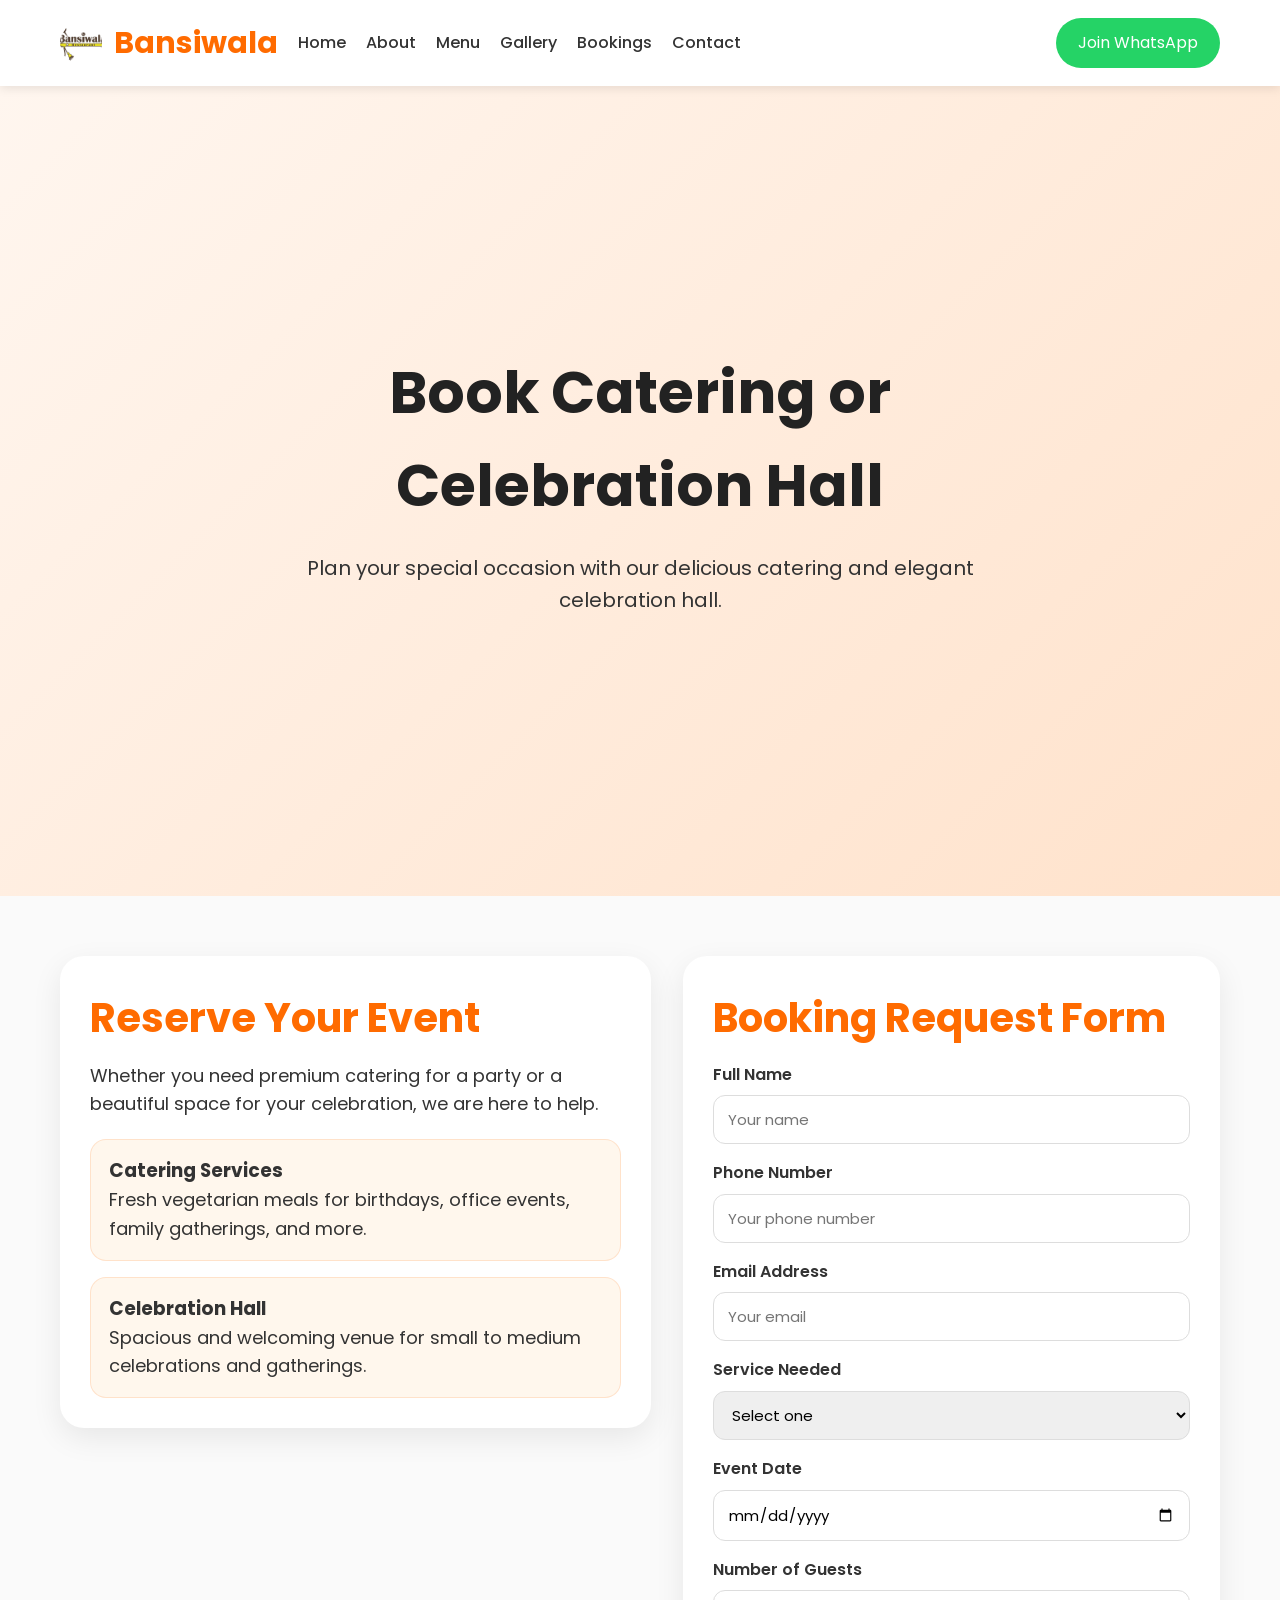
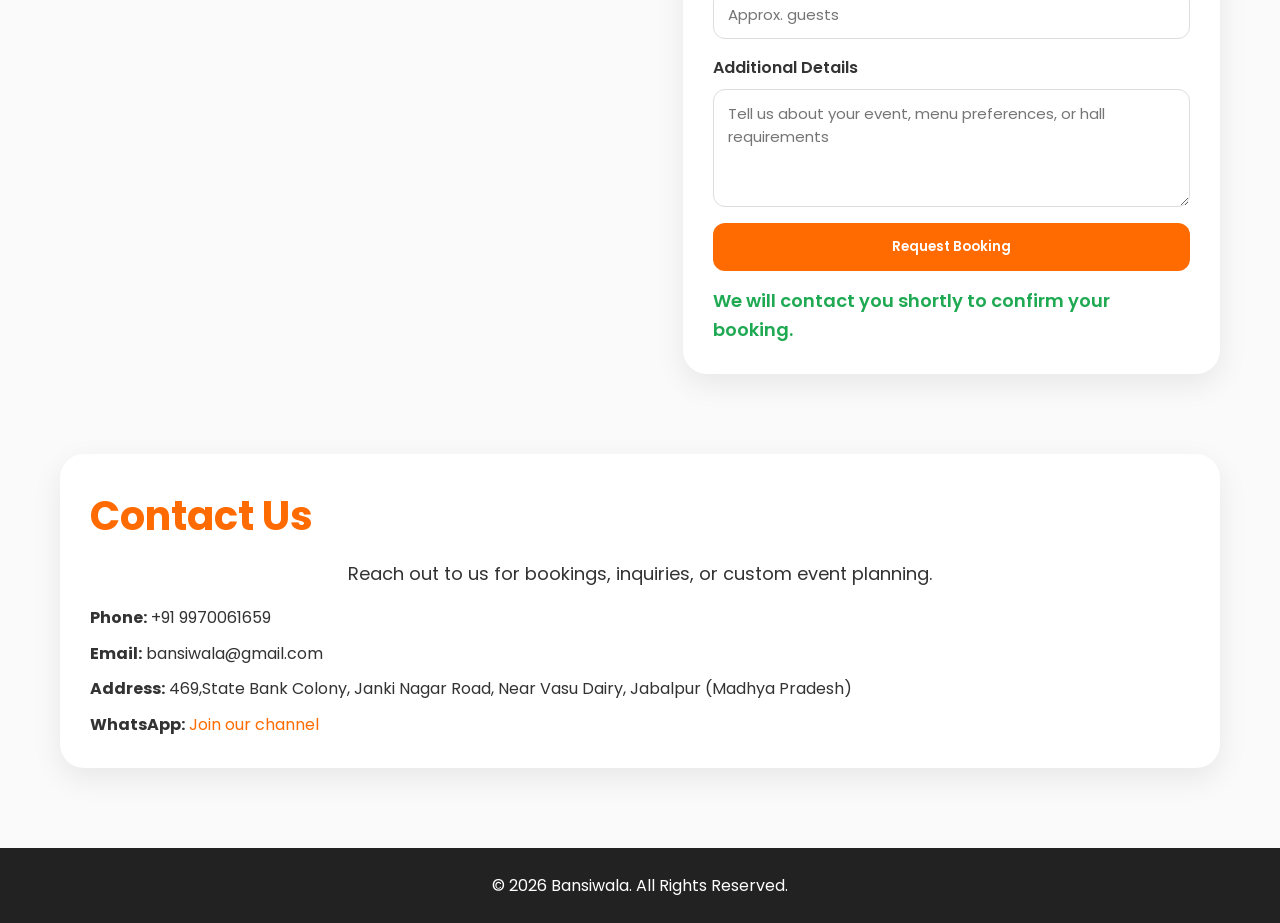
<file: bookings.html>
<!DOCTYPE html>
<html lang="en">
<head>
    <meta charset="UTF-8">
    <meta name="viewport" content="width=device-width, initial-scale=1.0">
    <title>Bookings | Bansiwala</title>
    <meta name="description" content="Book catering services or reserve the celebration hall at Bansiwala.">

    <link rel="stylesheet" href="css/style.css">
</head>
<body>

<header>
    <nav class="navbar">
        <div class="logo">
            <img src="images/logo.png" alt="Bansiwala Logo" class="logo-img">
            <h2>Bansiwala</h2>
        </div>

        <ul class="nav-links">
            <li><a href="index.html">Home</a></li>
            <li><a href="about.html">About</a></li>
            <li><a href="menu.html">Menu</a></li>
            <li><a href="gallery.html">Gallery</a></li>
            <li><a href="bookings.html" class="active">Bookings</a></li>
            <li><a href="contact.html">Contact</a></li>
        </ul>

        <a href="https://whatsapp.com/channel/0029VbCbAxzKAwEdVRpKkp0O"
           target="_blank"
           class="join-btn">
            Join WhatsApp
        </a>
    </nav>
</header>

<section class="hero">
    <div class="hero-text">
        <h1>Book Catering or Celebration Hall</h1>
        <p>Plan your special occasion with our delicious catering and elegant celebration hall.</p>
    </div>
</section>

<section class="booking-section">
    <div class="booking-info">
        <h2>Reserve Your Event</h2>
        <p>Whether you need premium catering for a party or a beautiful space for your celebration, we are here to help.</p>

        <div class="service-cards">
            <div class="service-card">
                <h3>Catering Services</h3>
                <p>Fresh vegetarian meals for birthdays, office events, family gatherings, and more.</p>
            </div>
            <div class="service-card">
                <h3>Celebration Hall</h3>
                <p>Spacious and welcoming venue for small to medium celebrations and gatherings.</p>
            </div>
        </div>
    </div>

    <div class="booking-form-card">
        <h2>Booking Request Form</h2>
        <form id="bookingForm">
            <label>
                Full Name
                <input type="text" name="name" placeholder="Your name" required>
            </label>

            <label>
                Phone Number
                <input type="tel" name="phone" placeholder="Your phone number" required>
            </label>

            <label>
                Email Address
                <input type="email" name="email" placeholder="Your email" required>
            </label>

            <label>
                Service Needed
                <select name="service" required>
                    <option value="">Select one</option>
                    <option value="Catering Services">Catering Services</option>
                    <option value="Celebration Hall">Celebration Hall</option>
                    <option value="Both">Both</option>
                </select>
            </label>

            <label>
                Event Date
                <input type="date" name="date" required>
            </label>

            <label>
                Number of Guests
                <input type="number" name="guests" min="10" placeholder="Approx. guests" required>
            </label>

            <label>
                Additional Details
                <textarea name="details" rows="4" placeholder="Tell us about your event, menu preferences, or hall requirements"></textarea>
            </label>

            <button type="submit" class="submit-btn">Request Booking</button>
            <p id="formMessage" class="form-message">We will contact you shortly to confirm your booking.</p>
        </form>
    </div>
</section>

<section class="contact-info-section">
    <div class="contact-info-card">
        <h2>Contact Us</h2>
        <p>Reach out to us for bookings, inquiries, or custom event planning.</p>
        <ul>
            <li><strong>Phone:</strong> +91 9970061659</li>
            <li><strong>Email:</strong> bansiwala@gmail.com</li>
            <li><strong>Address:</strong> 469,State Bank Colony, Janki Nagar Road, Near Vasu Dairy, Jabalpur (Madhya Pradesh)</li>
            <li><strong>WhatsApp:</strong> <a href="https://whatsapp.com/channel/0029VbCbAxzKAwEdVRpKkp0O" target="_blank">Join our channel</a></li>
        </ul>
    </div>
</section>

<footer>
    <p>© 2026 Bansiwala. All Rights Reserved.</p>
</footer>

<script>
    const bookingForm = document.getElementById('bookingForm');
    const formMessage = document.getElementById('formMessage');

    if (bookingForm && formMessage) {
        bookingForm.addEventListener('submit', function (event) {
            event.preventDefault();

            const formData = new FormData(bookingForm);
            const bookingDetails = [
                'New Booking Request',
                `Name: ${formData.get('name') || 'N/A'}`,
                `Phone: ${formData.get('phone') || 'N/A'}`,
                `Email: ${formData.get('email') || 'N/A'}`,
                `Service: ${formData.get('service') || 'N/A'}`,
                `Event Date: ${formData.get('date') || 'N/A'}`,
                `Number of Guests: ${formData.get('guests') || 'N/A'}`,
                `Additional Details: ${formData.get('details') || 'N/A'}`
            ].join('\n');

            const whatsappUrl = `https://wa.me/?text=${encodeURIComponent(bookingDetails)}`;
            window.open(whatsappUrl, '_blank', 'noopener,noreferrer');

            formMessage.textContent = 'Thank you! Your booking request has been opened in WhatsApp with the details filled in.';
            bookingForm.reset();
        });
    }
</script>

</body>
</html>
</file>
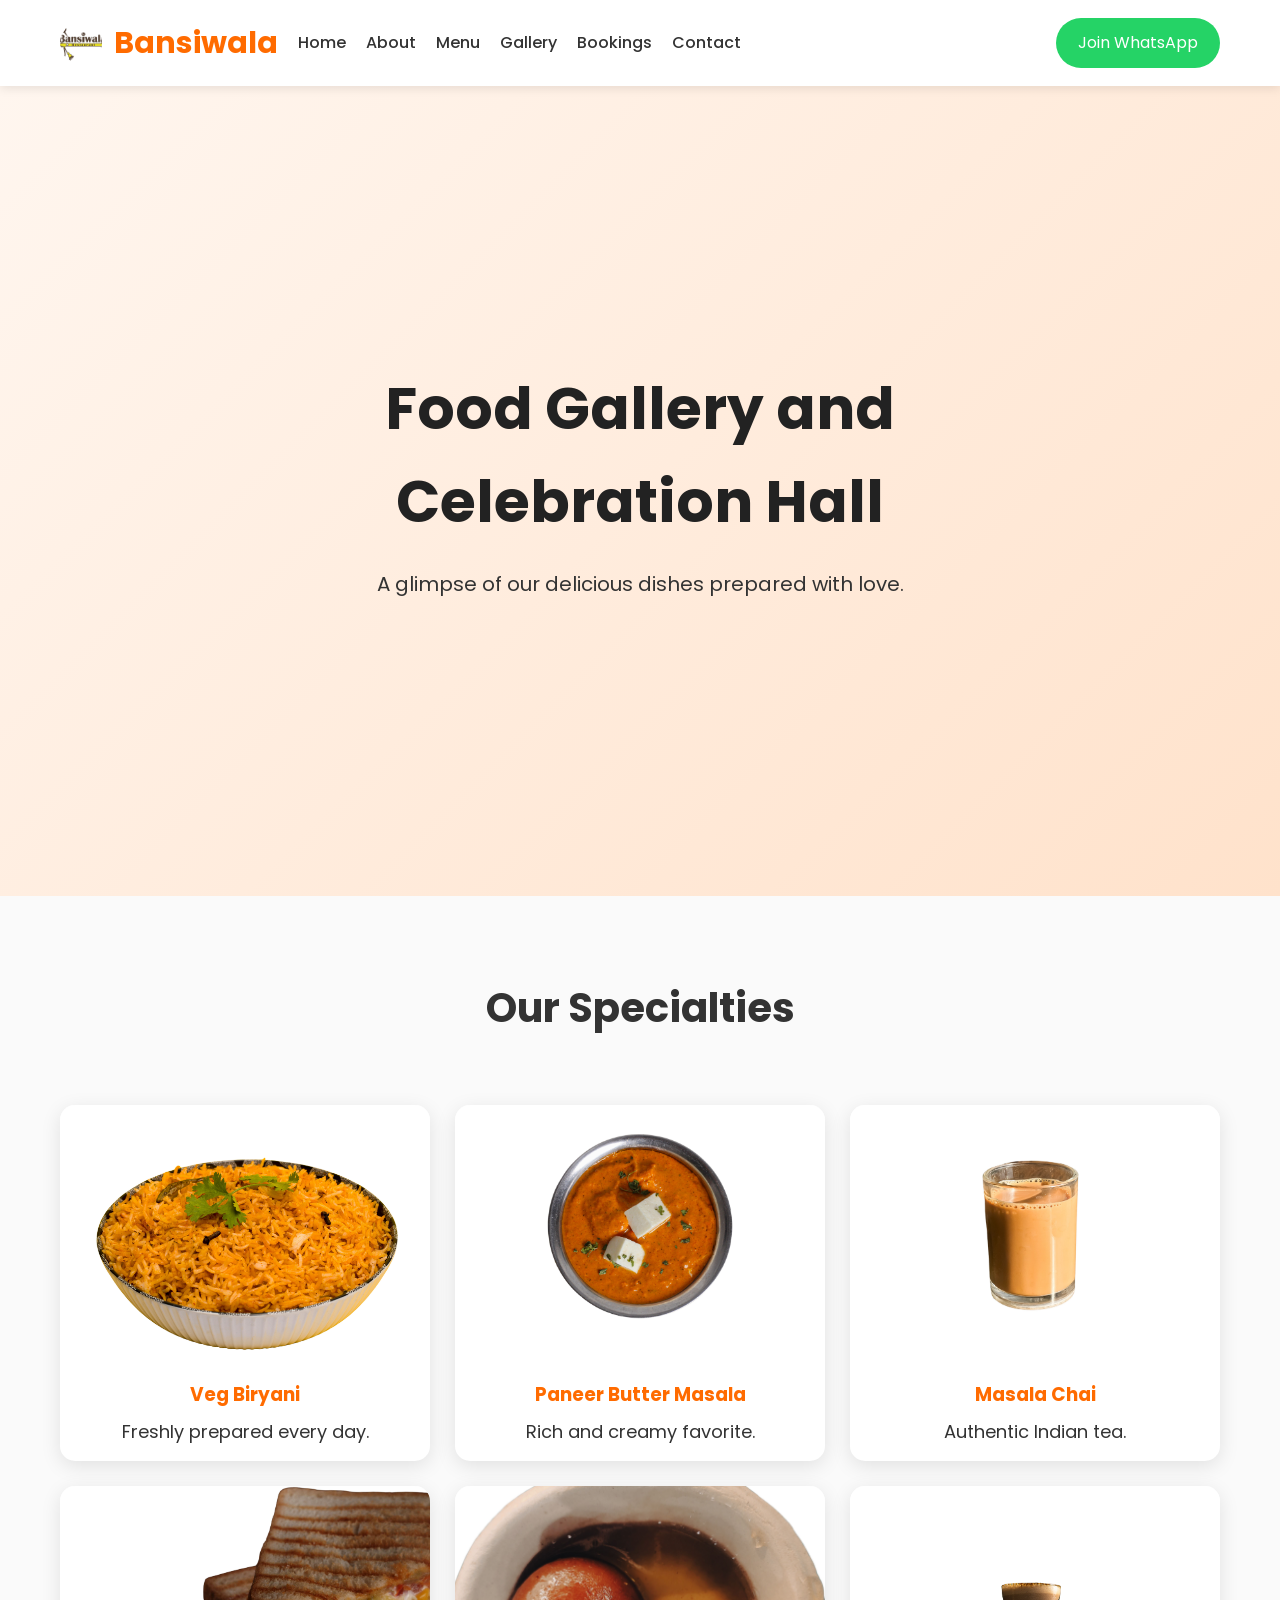
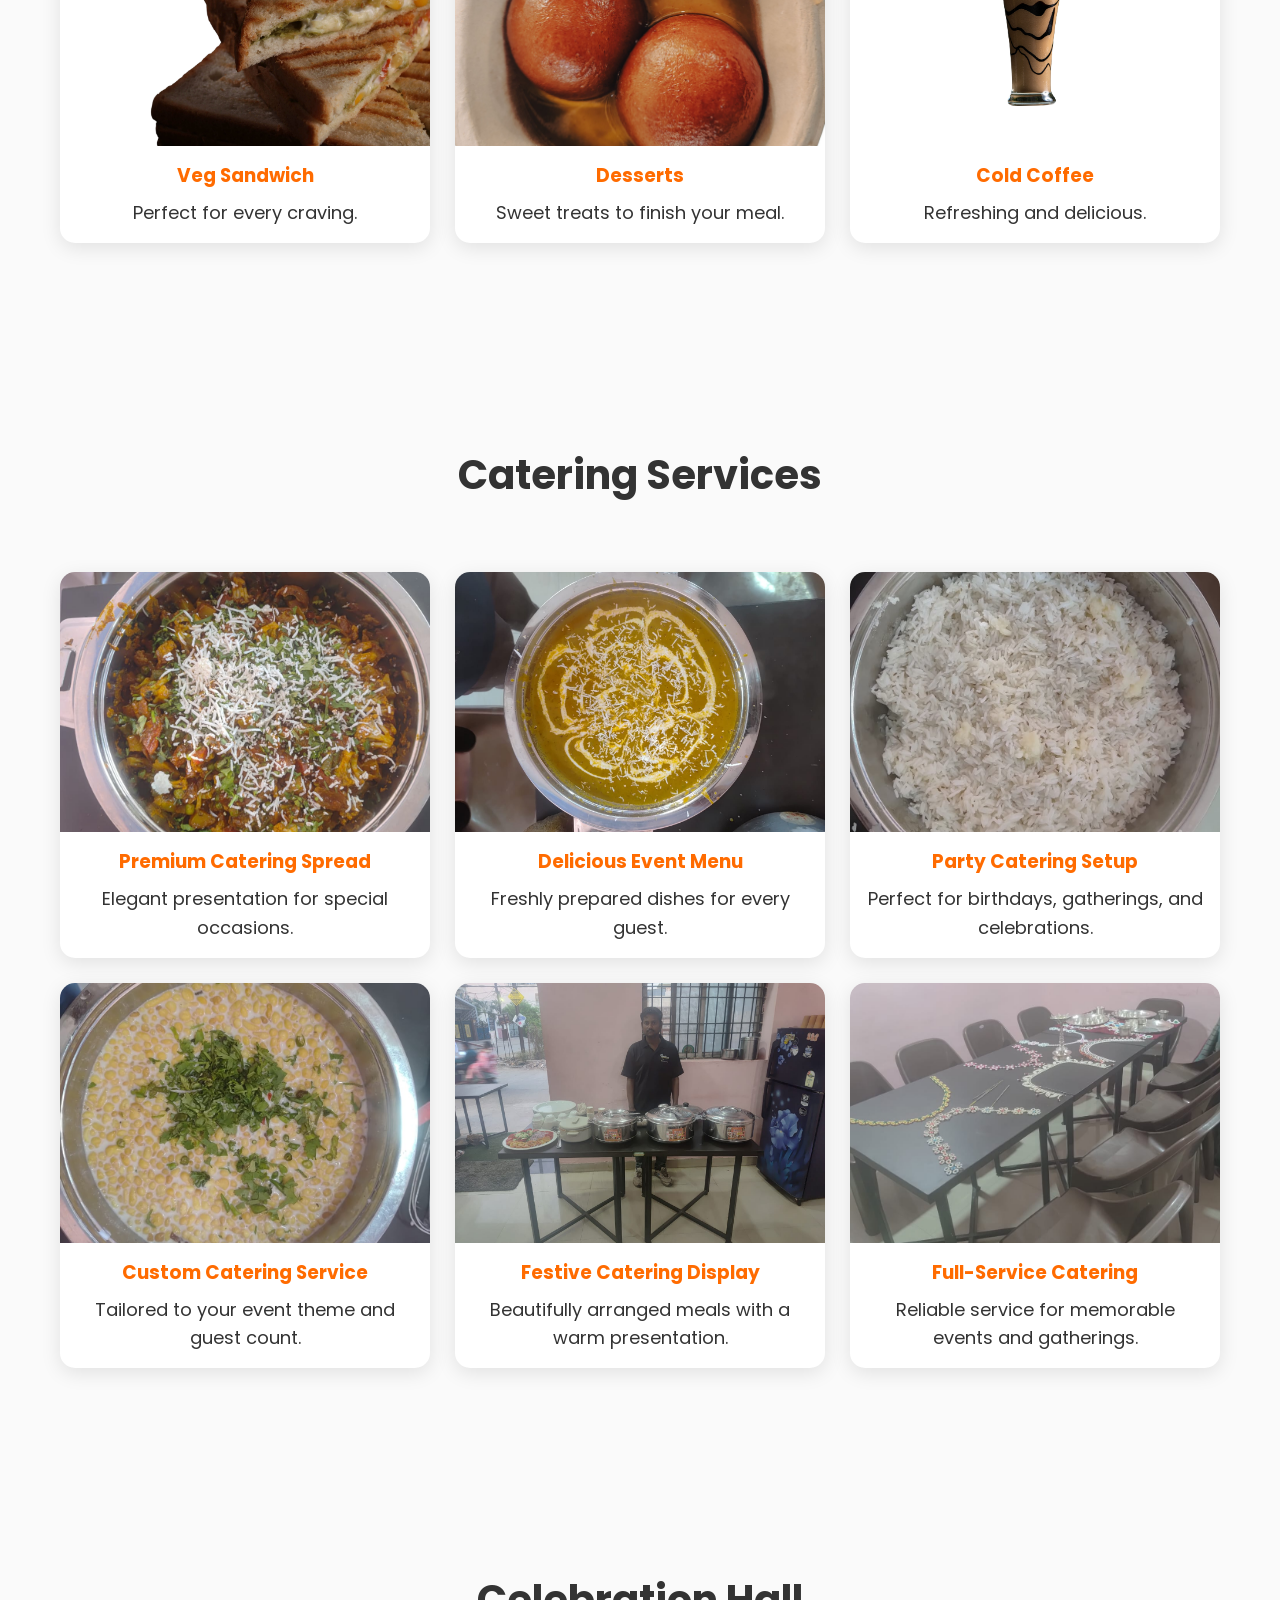
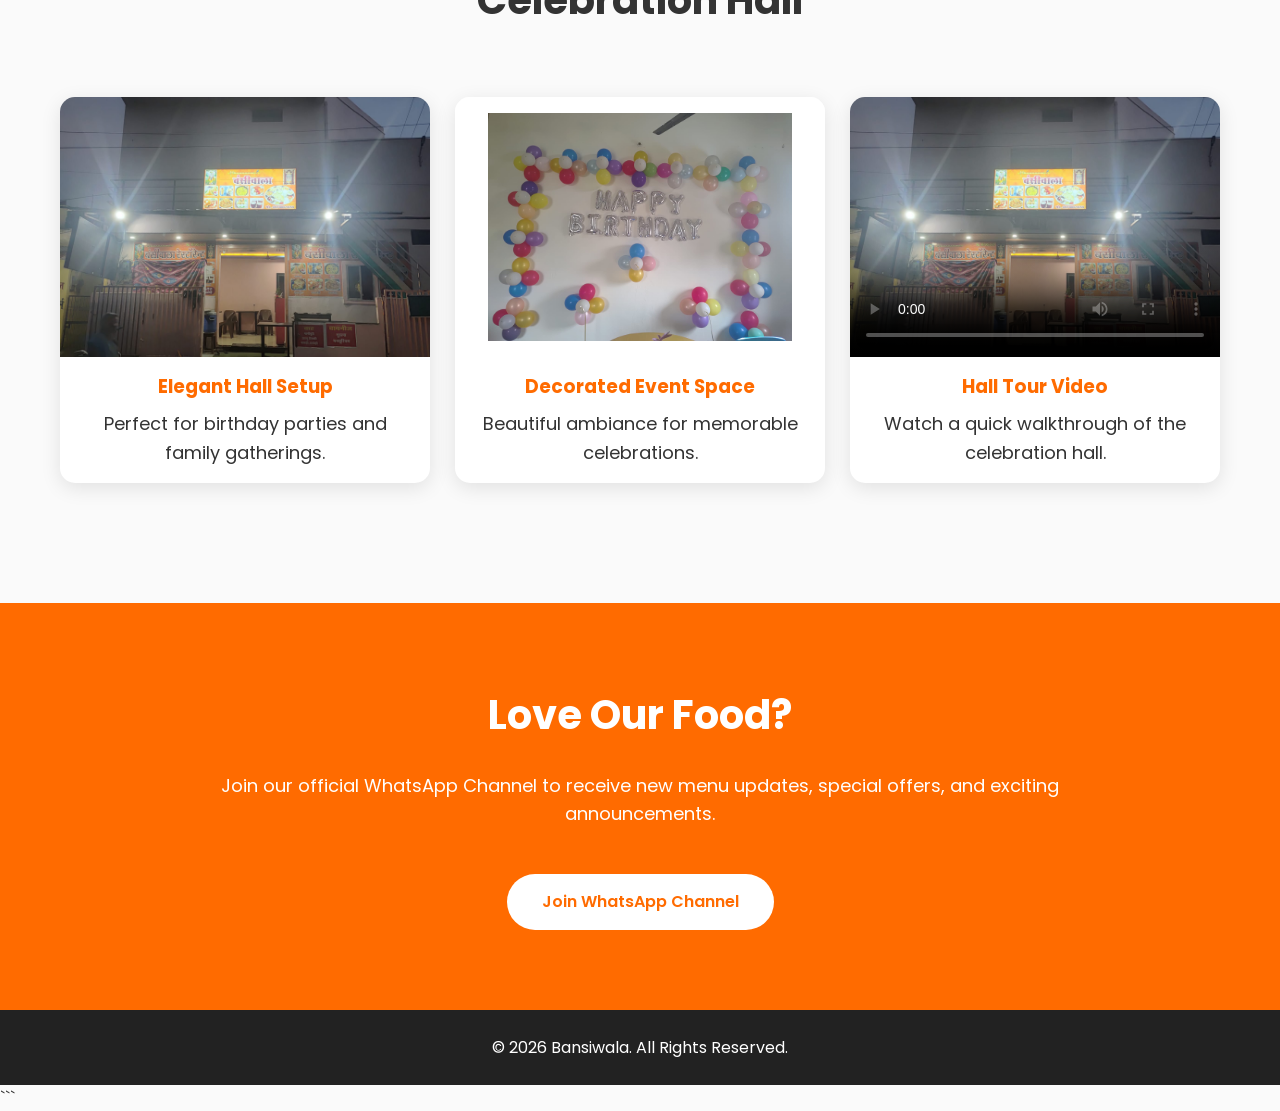
<file: gallery.html>
<!DOCTYPE html>
<html lang="en">
<head>
    <meta charset="UTF-8">
    <meta name="viewport" content="width=device-width, initial-scale=1.0">
    <title>Gallery | Bansiwala</title>

    <link rel="stylesheet" href="css/style.css">

    <style>
        .gallery-container{
            max-width:1200px;
            margin:auto;
            padding:40px 20px;
            display:grid;
            grid-template-columns:repeat(auto-fit,minmax(280px,1fr));
            gap:25px;
        }

        .gallery-item{
            overflow:hidden;
            border-radius:15px;
            background:#fff;
            box-shadow:0 5px 20px rgba(0,0,0,.1);
            transition:.3s;
        }

        .gallery-item:hover{
            transform:translateY(-8px);
        }

        .gallery-item img,
        .gallery-item video{
            width:100%;
            height:260px;
            object-fit:cover;
            display:block;
            transition:.4s;
            background:#f5f5f5;
            cursor:pointer;
        }

        .gallery-item img.fit-contain {
            object-fit:contain;
            padding:16px;
            background:#fff;
        }

        .gallery-item video{
            object-fit:cover;
            border:0;
        }

        .gallery-item:hover img,
        .gallery-item:hover video{
            transform:scale(1.03);
        }

        .gallery-item .gallery-caption{
            min-height:96px;
        }

        .gallery-caption{
            padding:15px;
            text-align:center;
        }

        .gallery-caption h3{
            color:#ff6b00;
            margin-bottom:8px;
        }
    </style>
</head>

<body>

<header>

    <nav class="navbar">

        <div class="logo">
            <img src="images/logo.png" alt="Bansiwala Logo" class="logo-img">
            <h2>Bansiwala</h2>
        </div>

        <ul class="nav-links">
            <li><a href="index.html">Home</a></li>
            <li><a href="about.html">About</a></li>
            <li><a href="menu.html">Menu</a></li>
            <li><a href="gallery.html" class="active">Gallery</a></li>
            <li><a href="bookings.html">Bookings</a></li>
            <li><a href="contact.html">Contact</a></li>
        </ul>

        <a href="https://whatsapp.com/channel/0029VbCbAxzKAwEdVRpKkp0O"
           class="join-btn"
           target="_blank">
            Join WhatsApp
        </a>

    </nav>

</header>

<section class="hero">

    <div class="hero-text">

        <h1>Food Gallery and Celebration Hall</h1>

        <p>
            A glimpse of our delicious dishes prepared with love.
        </p>

    </div>

</section>

<section>

    <h2>Our Specialties</h2>

    <div class="gallery-container">

        <div class="gallery-item">
            <img src="images/Veg Biryani.jpg" alt="Veg Biryani">
            <div class="gallery-caption">
                <h3>Veg Biryani</h3>
                <p>Freshly prepared every day.</p>
            </div>
        </div>

        <div class="gallery-item">
            <img src="images/Paneer Butter Masala.jpg" alt="Paneer Butter Masala">
            <div class="gallery-caption">
                <h3>Paneer Butter Masala</h3>
                <p>Rich and creamy favorite.</p>
            </div>
        </div>

        <div class="gallery-item">
            <img class="fit-contain" src="images/Masala Chai.jpg" alt="Masala Chai">
            <div class="gallery-caption">
                <h3>Masala Chai</h3>
                <p>Authentic Indian tea.</p>
            </div>
        </div>

        <div class="gallery-item">
            <img src="images/Veg Sandwich.jpg" alt="Sandwich">
            <div class="gallery-caption">
                <h3>Veg Sandwich</h3>
                <p>Perfect for every craving.</p>
            </div>
        </div>

        <div class="gallery-item">
            <img src="images/Desserts.jpg" alt="Dessert">
            <div class="gallery-caption">
                <h3>Desserts</h3>
                <p>Sweet treats to finish your meal.</p>
            </div>
        </div>

        <div class="gallery-item">
            <img class="fit-contain" src="images/Cold Coffee.jpg" alt="Cold Coffee">
            <div class="gallery-caption">
                <h3>Cold Coffee</h3>
                <p>Refreshing and delicious.</p>
            </div>
        </div>

    </div>

</section>

<section>
    <h2>Catering Services</h2>

    <div class="gallery-container">

        <div class="gallery-item">
            <img src="images/Catering1.jpeg" alt="Catering Service 1">
            <div class="gallery-caption">
                <h3>Premium Catering Spread</h3>
                <p>Elegant presentation for special occasions.</p>
            </div>
        </div>

        <div class="gallery-item">
            <img src="images/Catering2.jpeg" alt="Catering Service 2">
            <div class="gallery-caption">
                <h3>Delicious Event Menu</h3>
                <p>Freshly prepared dishes for every guest.</p>
            </div>
        </div>

        <div class="gallery-item">
            <img src="images/Catering3.jpeg" alt="Catering Service 3">
            <div class="gallery-caption">
                <h3>Party Catering Setup</h3>
                <p>Perfect for birthdays, gatherings, and celebrations.</p>
            </div>
        </div>

        <div class="gallery-item">
            <img src="images/Catering4.jpeg" alt="Catering Service 4">
            <div class="gallery-caption">
                <h3>Custom Catering Service</h3>
                <p>Tailored to your event theme and guest count.</p>
            </div>
        </div>

        <div class="gallery-item">
            <img src="images/Catering5.jpeg" alt="Catering Service 5">
            <div class="gallery-caption">
                <h3>Festive Catering Display</h3>
                <p>Beautifully arranged meals with a warm presentation.</p>
            </div>
        </div>

        <div class="gallery-item">
            <img src="images/Catering6.jpeg" alt="Catering Service 6">
            <div class="gallery-caption">
                <h3>Full-Service Catering</h3>
                <p>Reliable service for memorable events and gatherings.</p>
            </div>
        </div>

    </div>

</section>

<section>
    <h2>Celebration Hall</h2>

    <div class="gallery-container">

        <div class="gallery-item">
            <img src="images/Hall Tour.jpeg" alt="Celebration Hall Interior">
            <div class="gallery-caption">
                <h3>Elegant Hall Setup</h3>
                <p>Perfect for birthday parties and family gatherings.</p>
            </div>
        </div>

        <div class="gallery-item">
            <img class="fit-contain" src="images/Decorated Celebration hall.jpeg" alt="Decorated Event Space">
            <div class="gallery-caption">
                <h3>Decorated Event Space</h3>
                <p>Beautiful ambiance for memorable celebrations.</p>
            </div>
        </div>

        <div class="gallery-item">
            <video controls playsinline preload="auto" poster="images/Hall Tour.jpeg">
                <source src="videos/Celebration hall.mp4" type="video/mp4">
                Your browser does not support the video tag.
            </video>
            <div class="gallery-caption">
                <h3>Hall Tour Video</h3>
                <p>Watch a quick walkthrough of the celebration hall.</p>
            </div>
        </div>

    </div>

</section>

<section class="cta">

    <h2>Love Our Food?</h2>

    <p>
        Join our official WhatsApp Channel to receive new menu updates,
        special offers, and exciting announcements.
    </p>

    <a href="https://whatsapp.com/channel/0029VbCbAxzKAwEdVRpKkp0O"
       target="_blank"
       class="hero-btn">
        Join WhatsApp Channel
    </a>

</section>

<footer>

    <p>© 2026 Bansiwala. All Rights Reserved.</p>

</footer>

<script src="script/script.js"></script>

</body>
</html>
```
</file>
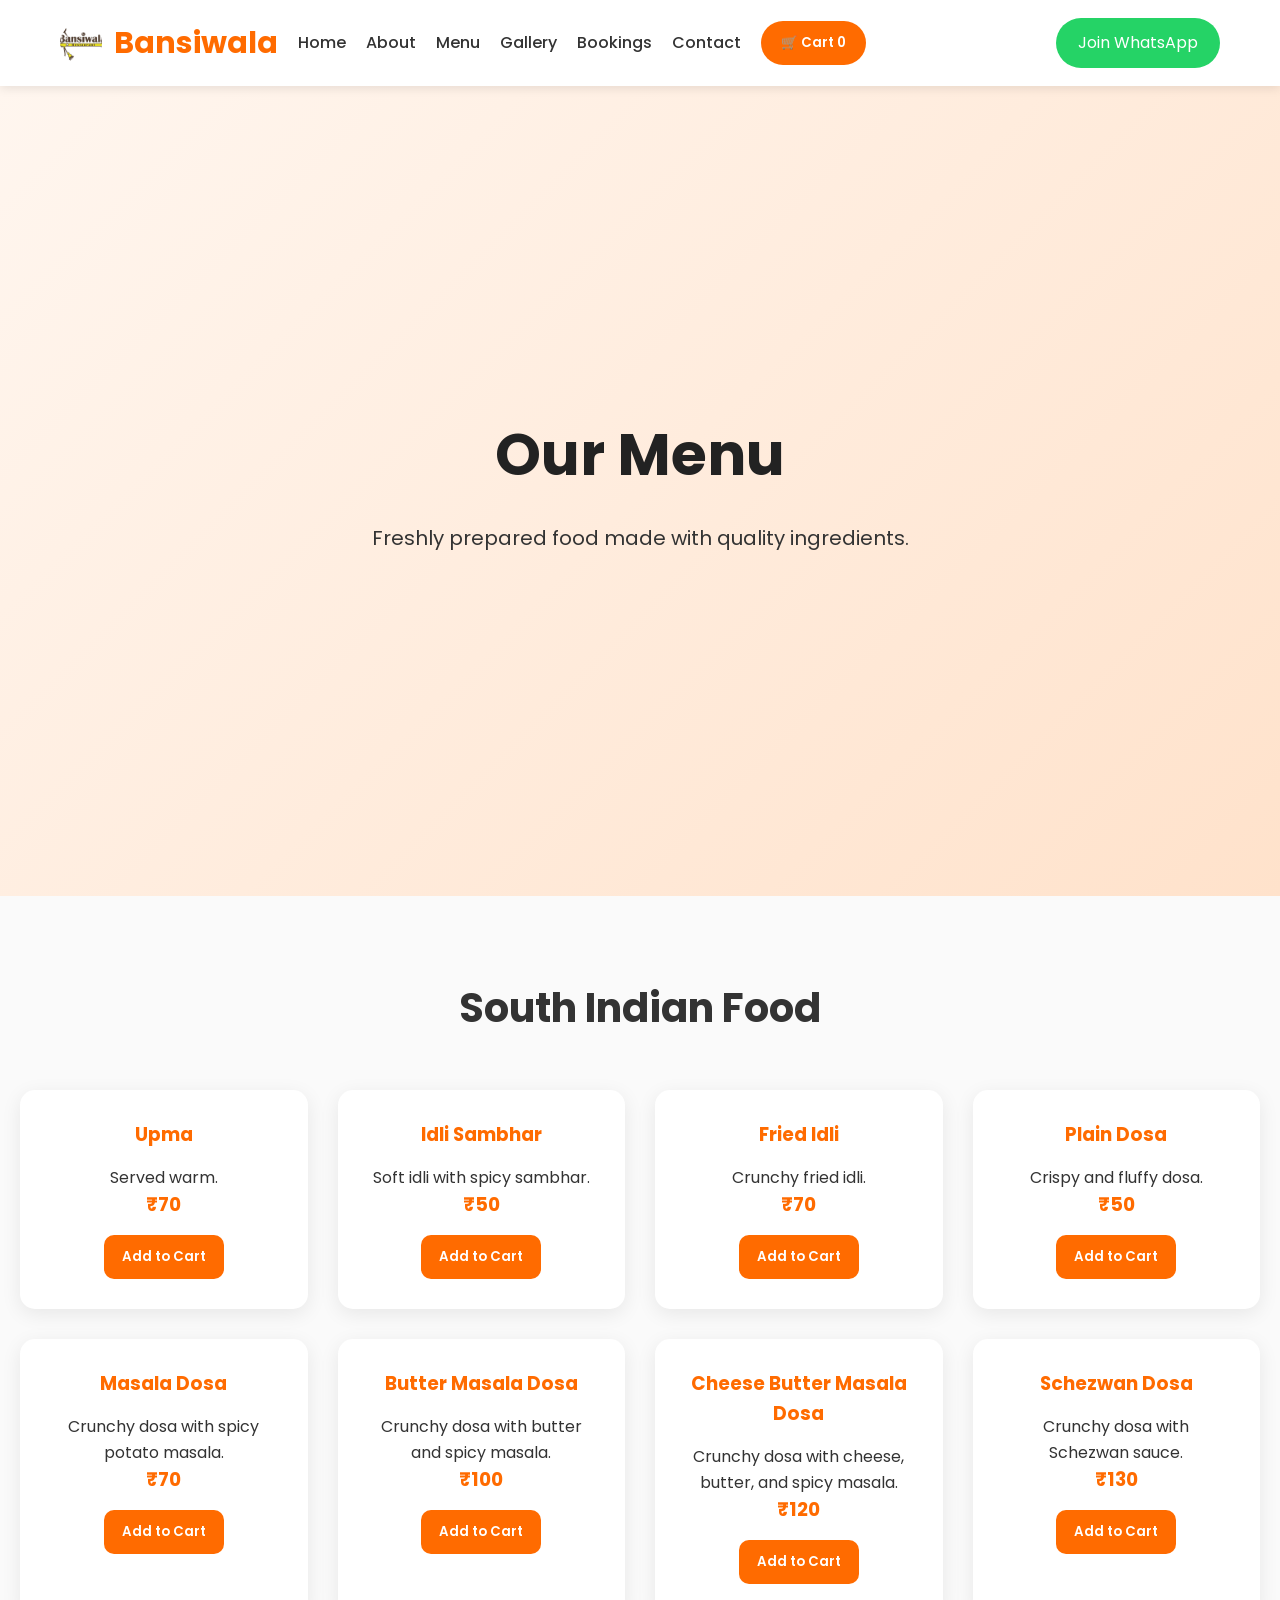
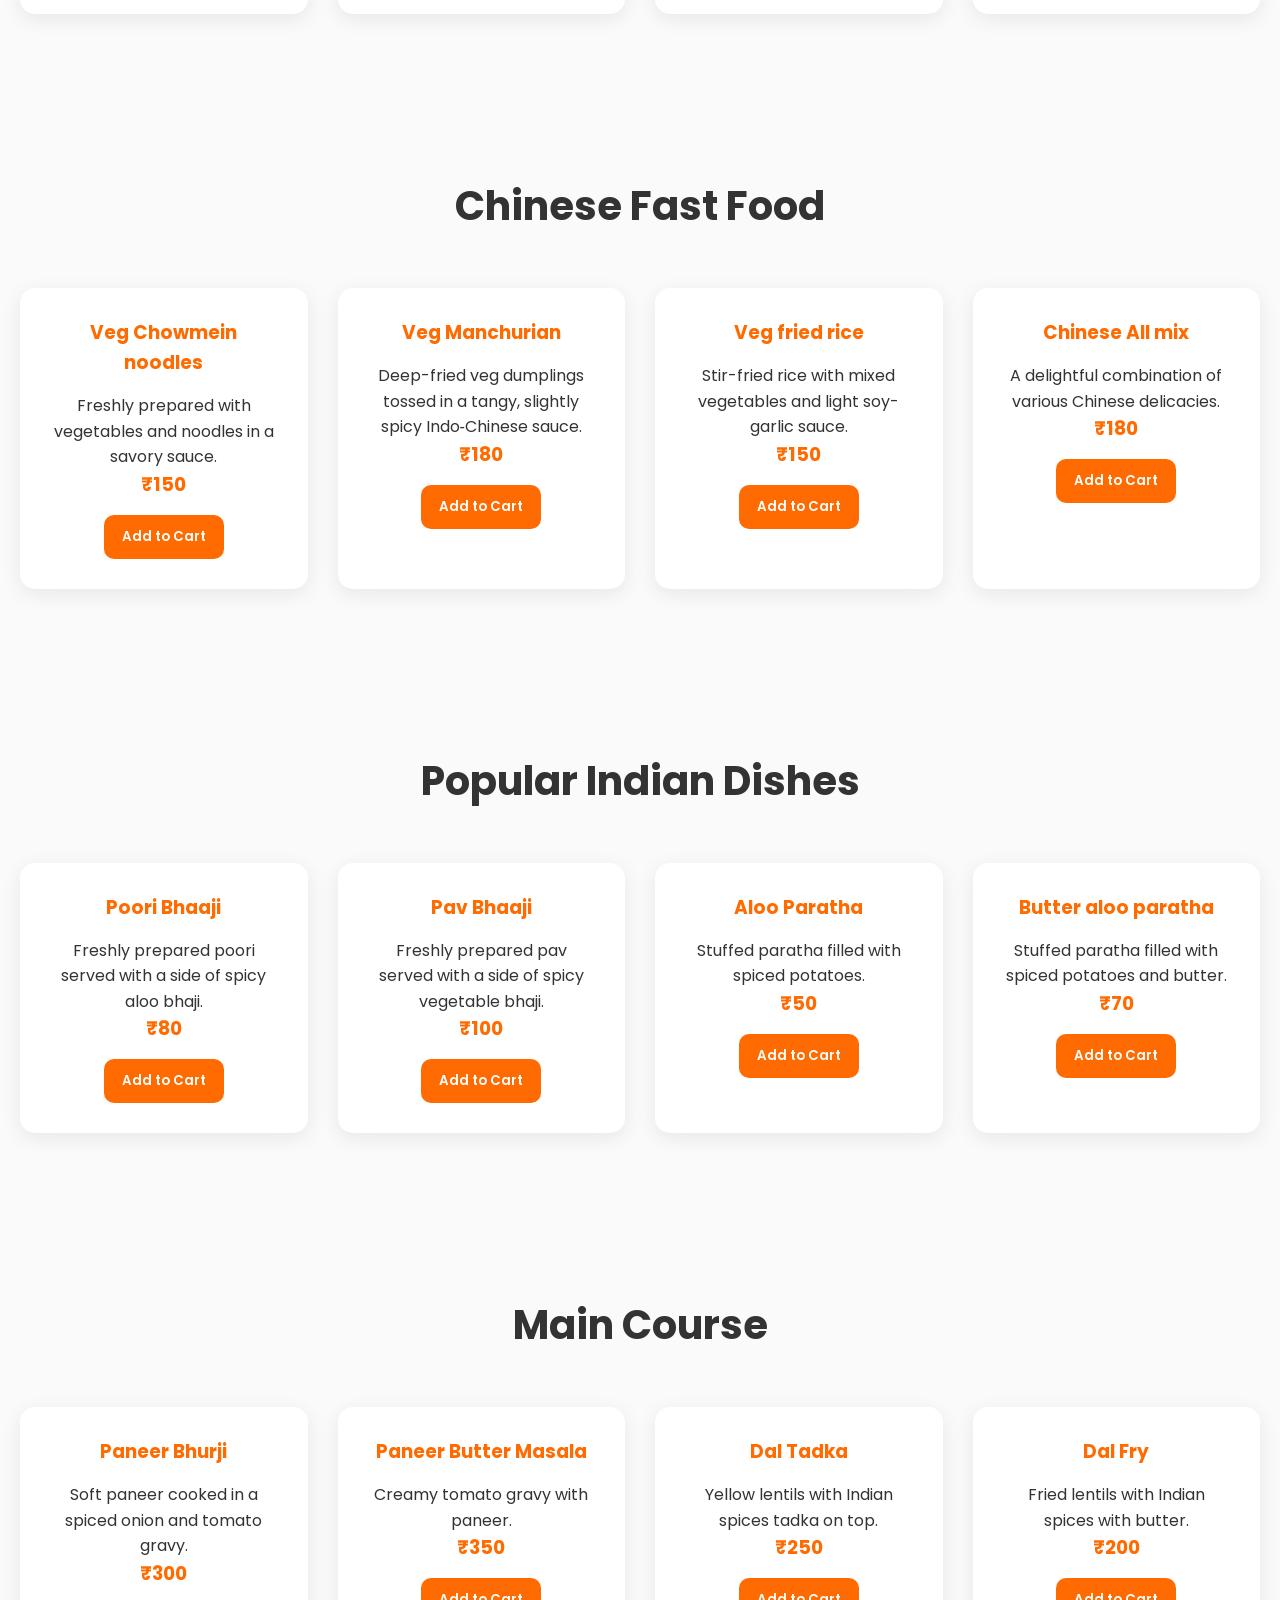
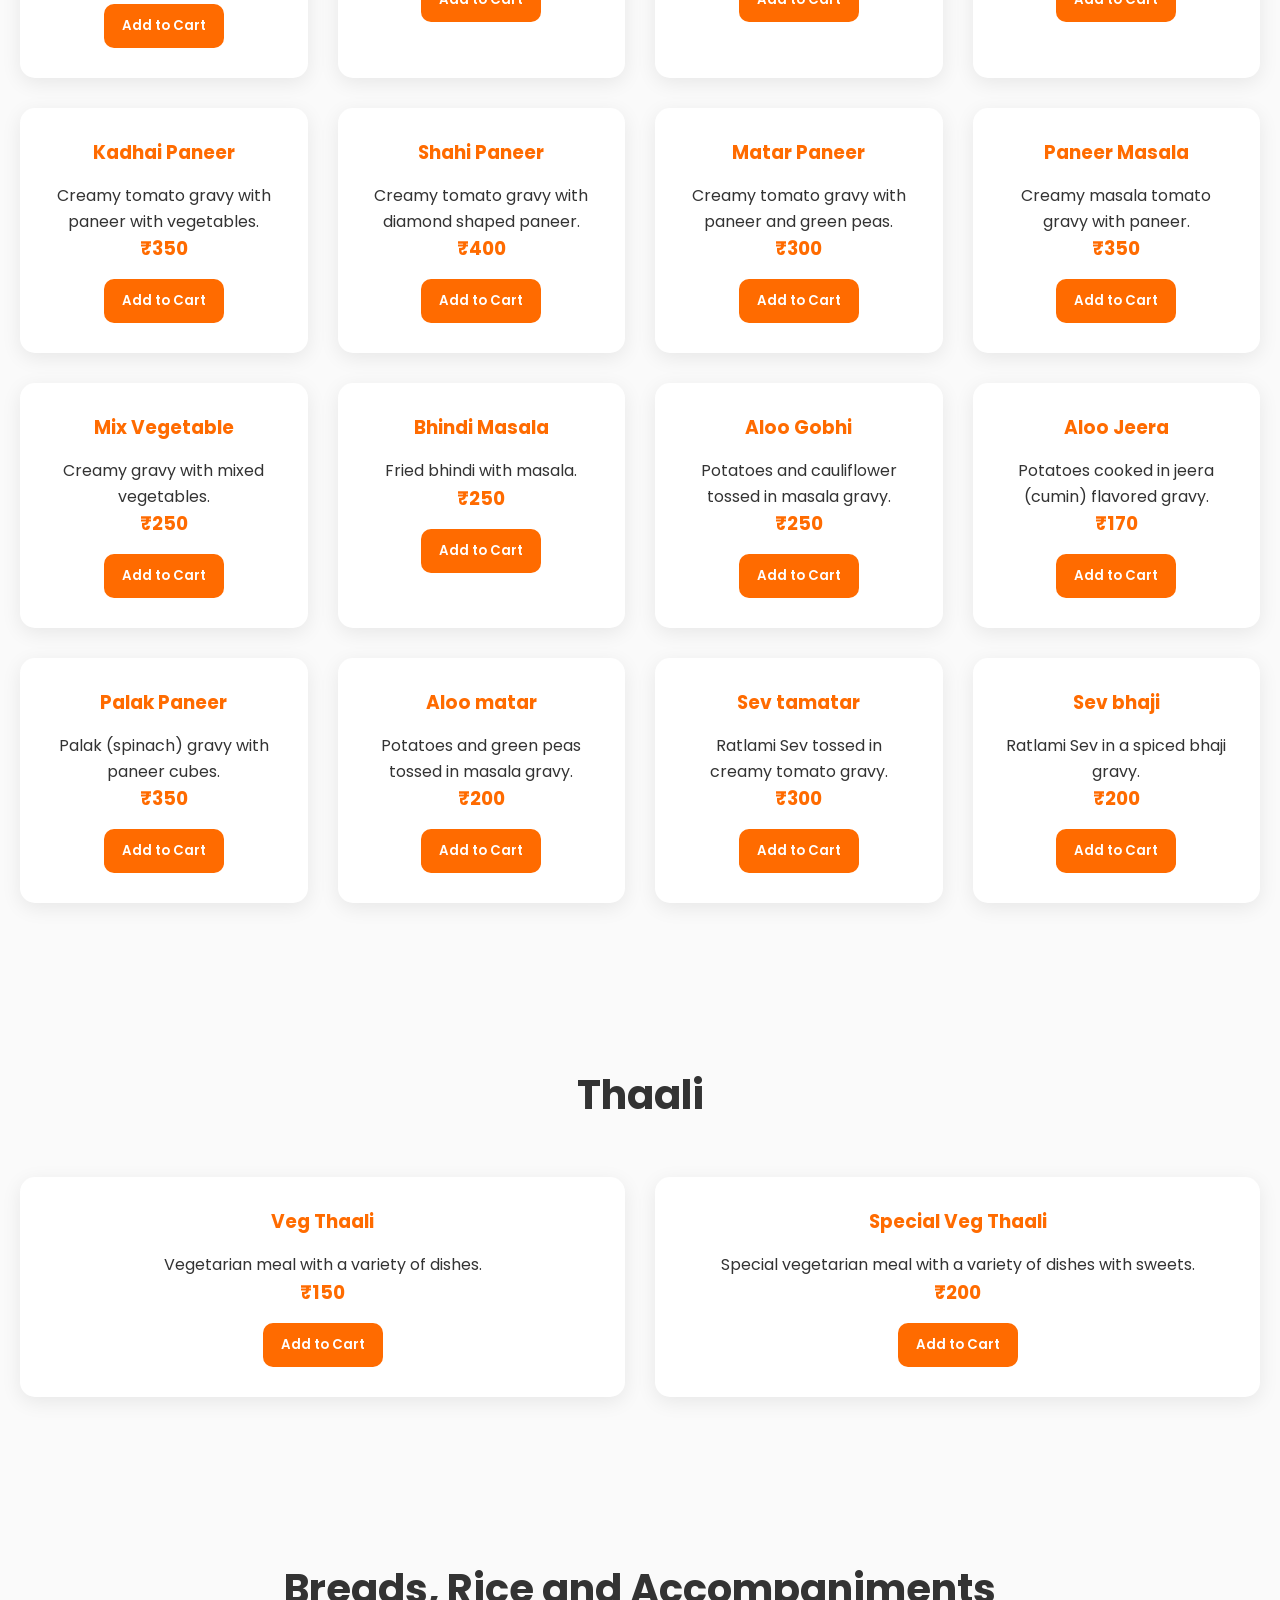
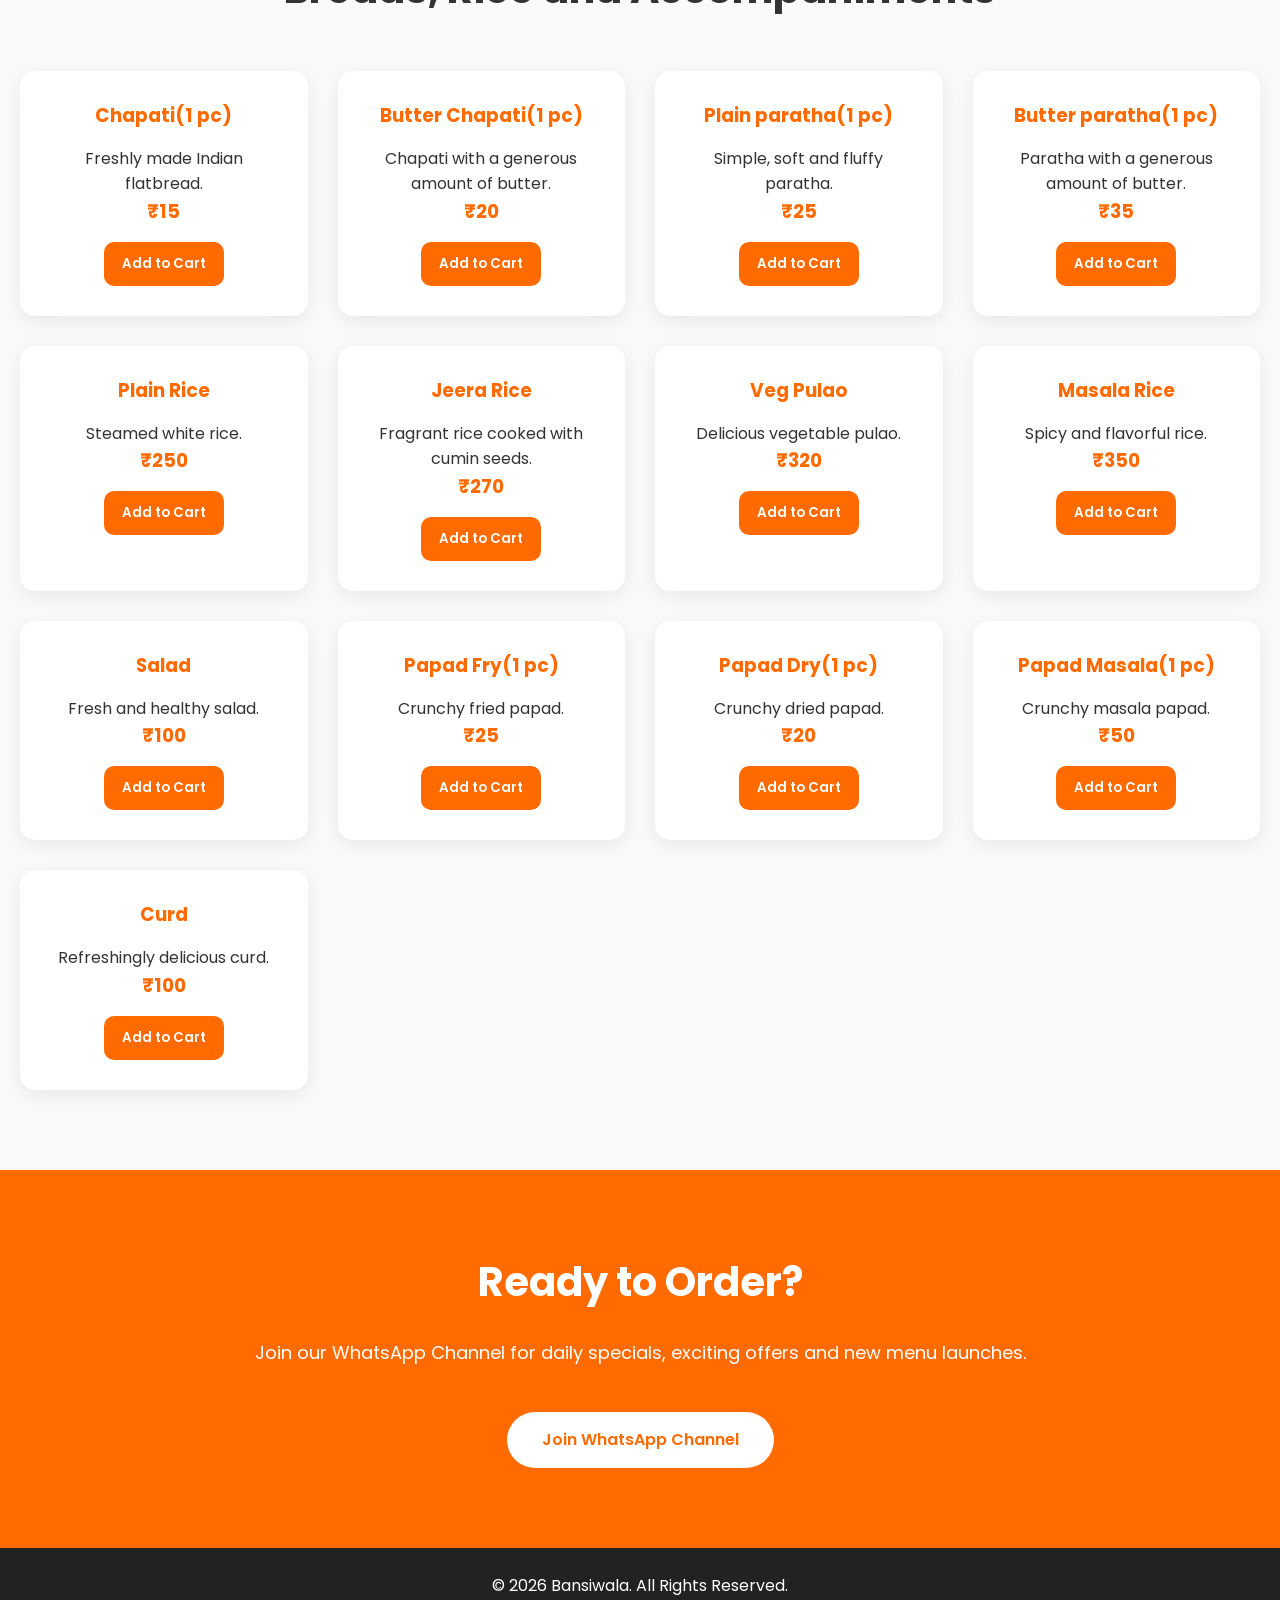
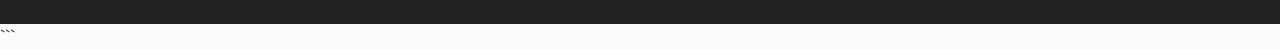
<file: menu.html>
<!DOCTYPE html>
<html lang="en">
<head>
    <meta charset="UTF-8">
    <meta name="viewport" content="width=device-width, initial-scale=1.0">
    <title>Menu | Bansiwala</title>

    <link rel="stylesheet" href="css/style.css">
</head>
<body>

<header>
    <nav class="navbar">

        <div class="logo">
            <img src="images/logo.png" alt="Bansiwala Logo" class="logo-img">
            <h2>Bansiwala</h2>
        </div>

        <ul class="nav-links">
            <li><a href="index.html">Home</a></li>
            <li><a href="about.html">About</a></li>
            <li><a href="menu.html" class="active">Menu</a></li>
            <li><a href="gallery.html">Gallery</a></li>
            <li><a href="bookings.html">Bookings</a></li>
            <li><a href="contact.html">Contact</a></li>
        </ul>

        <button class="cart-btn" id="cartBtn">
            🛒 Cart <span id="cartCount">0</span>
        </button>

        <a href="https://whatsapp.com/channel/0029VbCbAxzKAwEdVRpKkp0O"
           target="_blank"
           class="join-btn">
            Join WhatsApp
        </a>

    </nav>
</header>

<!-- Cart Modal -->
<div id="cartModal" class="modal">
    <div class="modal-content">
        <span class="close">&times;</span>
        <h2>Your Cart</h2>
        <div id="cartItems"></div>
        <div class="cart-total">
            <h3>Total: ₹<span id="cartTotal">0</span></h3>
        </div>
        <button class="checkout-btn" id="checkoutBtn">Proceed to Checkout</button>
    </div>
</div>

<section class="hero">

    <div class="hero-text">

        <h1>Our Menu</h1>

        <p>
            Freshly prepared food made with quality ingredients.
        </p>

    </div>

</section>

<!-- South Indian Food -->

<section>

    <h2>South Indian Food</h2>

    <div class="cards">

        <div class="card">
            <h3>Upma</h3>
            <p>Served warm.</p>
            <div class="card-footer">
                <h3 class="price">₹70</h3>
                <button class="add-to-cart" data-name="Upma" data-price="70">Add to Cart</button>
            </div>
        </div>

        <div class="card">
            <h3>Idli Sambhar</h3>
            <p>Soft idli with spicy sambhar.</p>
            <div class="card-footer">
                <h3 class="price">₹50</h3>
                <button class="add-to-cart" data-name="Idli Sambhar" data-price="50">Add to Cart</button>
            </div>
        </div>

        <div class="card">
            <h3>Fried Idli</h3>
            <p>Crunchy fried idli.</p>
            <div class="card-footer">
                <h3 class="price">₹70</h3>
                <button class="add-to-cart" data-name="Fried Idli" data-price="70">Add to Cart</button>
            </div>
        </div>

        <div class="card">
            <h3>Plain Dosa</h3>
            <p>Crispy and fluffy dosa.</p>
            <div class="card-footer">
                <h3 class="price">₹50</h3>
                <button class="add-to-cart" data-name="Plain Dosa" data-price="50">Add to Cart</button>
            </div>
        </div>

        <div class="card">
            <h3>Masala Dosa</h3>
            <p>Crunchy dosa with spicy potato masala.</p>
            <div class="card-footer">
                <h3 class="price">₹70</h3>
                <button class="add-to-cart" data-name="Masala Dosa" data-price="70">Add to Cart</button>
            </div>
        </div>

        <div class="card">
            <h3>Butter Masala Dosa</h3>
            <p>Crunchy dosa with butter and spicy masala.</p>
            <div class="card-footer">
                <h3 class="price">₹100</h3>
                <button class="add-to-cart" data-name="Butter Masala Dosa" data-price="100">Add to Cart</button>
            </div>
        </div>

        <div class="card">
            <h3>Cheese Butter Masala Dosa</h3>
            <p>Crunchy dosa with cheese, butter, and spicy masala.</p>
            <div class="card-footer">
                <h3 class="price">₹120</h3>
                <button class="add-to-cart" data-name="Cheese Butter Masala Dosa" data-price="120">Add to Cart</button>
            </div>
        </div>

        <div class="card">
            <h3>Schezwan Dosa</h3>
            <p>Crunchy dosa with Schezwan sauce.</p>
            <div class="card-footer">
                <h3 class="price">₹130</h3>
                <button class="add-to-cart" data-name="Schezwan Dosa" data-price="130">Add to Cart</button>
            </div>
        </div>

    </div>

</section>

<!-- Chinese Fast Food -->

<section>

    <h2>Chinese Fast Food</h2>

    <div class="cards">

        <div class="card">
            <h3>Veg Chowmein noodles</h3>
            <p>Freshly prepared with vegetables and noodles in a savory sauce.</p>
            <div class="card-footer">
                <h3 class="price">₹150</h3>
                <button class="add-to-cart" data-name="Veg Chowmein noodles" data-price="150">Add to Cart</button>
            </div>
        </div>

        <div class="card">
            <h3>Veg Manchurian</h3>
            <p>Deep-fried veg dumplings tossed in a tangy, slightly spicy Indo‑Chinese sauce.</p>
            <div class="card-footer">
                <h3 class="price">₹180</h3>
                <button class="add-to-cart" data-name="Veg Manchurian" data-price="80">Add to Cart</button>
            </div>
        </div>

        <div class="card">
            <h3>Veg fried rice</h3>
            <p>Stir-fried rice with mixed vegetables and light soy-garlic sauce.</p>
            <div class="card-footer">
                <h3 class="price">₹150</h3>
                <button class="add-to-cart" data-name="Veg fried rice" data-price="150">Add to Cart</button>
            </div>
        </div>

        <div class="card">
            <h3>Chinese All mix</h3>
            <p>A delightful combination of various Chinese delicacies.</p>
            <div class="card-footer">
                <h3 class="price">₹180</h3>
                <button class="add-to-cart" data-name="Chinese All mix" data-price="180">Add to Cart</button>
            </div>
        </div>

        

    </div>

</section>

<!-- Popular Indian Dishes -->

<section>

    <h2>Popular Indian Dishes</h2>

    <div class="cards">

        <div class="card">
            <h3>Poori Bhaaji</h3>
            <p>Freshly prepared poori served with a side of spicy aloo bhaji.</p>
            <div class="card-footer">
                <h3 class="price">₹80</h3>
                <button class="add-to-cart" data-name="Poori Bhaaji" data-price="80">Add to Cart</button>
            </div>
        </div>

        <div class="card">
            <h3>Pav Bhaaji</h3>
            <p>Freshly prepared pav served with a side of spicy vegetable bhaji.</p>
            <div class="card-footer">
                <h3 class="price">₹100</h3>
                <button class="add-to-cart" data-name="Pav Bhaaji" data-price="100">Add to Cart</button>
            </div>
        </div>

        <div class="card">
            <h3>Aloo Paratha</h3>
            <p>Stuffed paratha filled with spiced potatoes.</p>
            <div class="card-footer">
                <h3 class="price">₹50</h3>
                <button class="add-to-cart" data-name="Aloo Paratha" data-price="50">Add to Cart</button>
            </div>
        </div>

        <div class="card">
            <h3>Butter aloo paratha</h3>
            <p>Stuffed paratha filled with spiced potatoes and butter.</p>
            <div class="card-footer">
                <h3 class="price">₹70</h3>
                <button class="add-to-cart" data-name="Butter aloo paratha" data-price="70">Add to Cart</button>
            </div>
        </div>

        

    </div>

</section>

<!-- Main Course -->

<section>

    <h2>Main Course</h2>

    <div class="cards">

        <div class="card">
            <h3>Paneer Bhurji</h3>
            <p>Soft paneer cooked in a spiced onion and tomato gravy.</p>
            <div class="card-footer">
                <h3 class="price">₹300</h3>
                <button class="add-to-cart" data-name="Paneer Bhurji" data-price="300">Add to Cart</button>
            </div>
        </div>

        <div class="card">
            <h3>Paneer Butter Masala</h3>
            <p>Creamy tomato gravy with paneer.</p>
            <div class="card-footer">
                <h3 class="price">₹350</h3>
                <button class="add-to-cart" data-name="Paneer Butter Masala" data-price="350">Add to Cart</button>
            </div>
        </div>

        <div class="card">
            <h3>Dal Tadka</h3>
            <p>Yellow lentils with Indian spices tadka on top.</p>
            <div class="card-footer">
                <h3 class="price">₹250</h3>
                <button class="add-to-cart" data-name="Dal Tadka" data-price="250">Add to Cart</button>
            </div>
        </div>

        <div class="card">
            <h3>Dal Fry</h3>
            <p>Fried lentils with Indian spices with butter.</p>
            <div class="card-footer">
                <h3 class="price">₹200</h3>
                <button class="add-to-cart" data-name="Dal Fry" data-price="200">Add to Cart</button>
            </div>
        </div>

        <div class="card">
            <h3>Kadhai Paneer</h3>
            <p>Creamy tomato gravy with paneer with vegetables.</p>
            <div class="card-footer">
                <h3 class="price">₹350</h3>
                <button class="add-to-cart" data-name="Kadhai Paneer" data-price="350">Add to Cart</button>
            </div>
        </div>

        <div class="card">
            <h3>Shahi Paneer</h3>
            <p>Creamy tomato gravy with diamond shaped paneer.</p>
            <div class="card-footer">
                <h3 class="price">₹400</h3>
                <button class="add-to-cart" data-name="Shahi Paneer" data-price="400">Add to Cart</button>
            </div>
        </div>

        <div class="card">
            <h3>Matar Paneer</h3>
            <p>Creamy tomato gravy with paneer and green peas.</p>
            <div class="card-footer">
                <h3 class="price">₹300</h3>
                <button class="add-to-cart" data-name="Matar Paneer" data-price="300">Add to Cart</button>
            </div>
        </div>

        <div class="card">
            <h3>Paneer Masala</h3>
            <p>Creamy masala tomato gravy with paneer.</p>
            <div class="card-footer">
                <h3 class="price">₹350</h3>
                <button class="add-to-cart" data-name="Paneer Masala" data-price="350">Add to Cart</button>
            </div>
        </div>

        <div class="card">
            <h3>Mix Vegetable</h3>
            <p>Creamy gravy with mixed vegetables.</p>
            <div class="card-footer">
                <h3 class="price">₹250</h3>
                <button class="add-to-cart" data-name="Mix Vegetable" data-price="250">Add to Cart</button>
            </div>
        </div>

        <div class="card">
            <h3>Bhindi Masala</h3>
            <p>Fried bhindi with masala.</p>
            <div class="card-footer">
                <h3 class="price">₹250</h3>
                <button class="add-to-cart" data-name="Bhindi Masala" data-price="250">Add to Cart</button>
            </div>
        </div>

        <div class="card">
            <h3>Aloo Gobhi</h3>
            <p>Potatoes and cauliflower tossed in masala gravy.</p>
            <div class="card-footer">
                <h3 class="price">₹250</h3>
                <button class="add-to-cart" data-name="Aloo Gobhi" data-price="250">Add to Cart</button>
            </div>
        </div>

        <div class="card">
            <h3>Aloo Jeera</h3>
            <p>Potatoes cooked in jeera (cumin) flavored gravy.</p>
            <div class="card-footer">
                <h3 class="price">₹170</h3>
                <button class="add-to-cart" data-name="Aloo Jeera" data-price="170">Add to Cart</button>
            </div>
        </div>

        <div class="card">
            <h3>Palak Paneer</h3>
            <p>Palak (spinach) gravy with paneer cubes.</p>
            <div class="card-footer">
                <h3 class="price">₹350</h3>
                <button class="add-to-cart" data-name="Palak Paneer" data-price="350">Add to Cart</button>
            </div>
        </div>

        <div class="card">
            <h3>Aloo matar</h3>
            <p>Potatoes and green peas tossed in masala gravy.</p>
            <div class="card-footer">
                <h3 class="price">₹200</h3>
                <button class="add-to-cart" data-name="Aloo matar" data-price="200">Add to Cart</button>
            </div>
        </div>

        <div class="card">
            <h3>Sev tamatar</h3>
            <p>Ratlami Sev tossed in creamy tomato gravy.</p>
            <div class="card-footer">
                <h3 class="price">₹300</h3>
                <button class="add-to-cart" data-name="Sev tamatar" data-price="300">Add to Cart</button>
            </div>
        </div>

        <div class="card">
            <h3>Sev bhaji</h3>
            <p>Ratlami Sev in a spiced bhaji gravy.</p>
            <div class="card-footer">
                <h3 class="price">₹200</h3>
                <button class="add-to-cart" data-name="Sev bhaji" data-price="200">Add to Cart</button>
            </div>
        </div>


    </div>

</section>

<!-- Thaali -->

<section>

    <h2>Thaali</h2>

    <div class="cards">

        <div class="card">
            <h3>Veg Thaali</h3>
            <p>Vegetarian meal with a variety of dishes.</p>
            <div class="card-footer">
                <h3 class="price">₹150</h3>
                <button class="add-to-cart" data-name="Veg Thaali" data-price="150">Add to Cart</button>
            </div>
        </div>

        <div class="card">
            <h3>Special Veg Thaali</h3>
            <p>Special vegetarian meal with a variety of dishes with sweets.</p>
            <div class="card-footer">
                <h3 class="price">₹200</h3>
                <button class="add-to-cart" data-name="Special Veg Thaali" data-price="200">Add to Cart</button>
            </div>
        </div>        

    </div>

</section>

<!-- Breads, Rice and Accompaniments -->

<section>

    <h2>Breads, Rice and Accompaniments</h2>

    <div class="cards">

        <div class="card">
            <h3>Chapati(1 pc)</h3>
            <p>Freshly made Indian flatbread.</p>
            <div class="card-footer">
                <h3 class="price">₹15</h3>
                <button class="add-to-cart" data-name="Chapati" data-price="15">Add to Cart</button>
            </div>
        </div>

        <div class="card">
            <h3>Butter Chapati(1 pc)</h3>
            <p>Chapati with a generous amount of butter.</p>
            <div class="card-footer">
                <h3 class="price">₹20</h3>
                <button class="add-to-cart" data-name="Butter Chapati" data-price="20">Add to Cart</button>
            </div>
        </div>

        <div class="card">
            <h3>Plain paratha(1 pc)</h3>
            <p>Simple, soft and fluffy paratha.</p>
            <div class="card-footer">
                <h3 class="price">₹25</h3>
                <button class="add-to-cart" data-name="Plain paratha" data-price="25">Add to Cart</button>
            </div>
        </div>

        <div class="card">
            <h3>Butter paratha(1 pc)</h3>
            <p>Paratha with a generous amount of butter.</p>
            <div class="card-footer">
                <h3 class="price">₹35</h3>
                <button class="add-to-cart" data-name="Butter paratha" data-price="35">Add to Cart</button>
            </div>
        </div>

        <div class="card">
            <h3>Plain Rice</h3>
            <p>Steamed white rice.</p>
            <div class="card-footer">
                <h3 class="price">₹250</h3>
                <button class="add-to-cart" data-name="Plain Rice" data-price="250">Add to Cart</button>
            </div>
        </div>

        <div class="card">
            <h3>Jeera Rice</h3>
            <p>Fragrant rice cooked with cumin seeds.</p>
            <div class="card-footer">
                <h3 class="price">₹270</h3>
                <button class="add-to-cart" data-name="Jeera Rice" data-price="270">Add to Cart</button>
            </div>
        </div>

        <div class="card">
            <h3>Veg Pulao</h3>
            <p>Delicious vegetable pulao.</p>
            <div class="card-footer">
                <h3 class="price">₹320</h3>
                <button class="add-to-cart" data-name="Veg Pulao" data-price="320">Add to Cart</button>
            </div>
        </div>

        <div class="card">
            <h3>Masala Rice</h3>
            <p>Spicy and flavorful rice.</p>
            <div class="card-footer">
                <h3 class="price">₹350</h3>
                <button class="add-to-cart" data-name="Masala Rice" data-price="350">Add to Cart</button>
            </div>
        </div>

        <div class="card">
            <h3>Salad</h3>
            <p>Fresh and healthy salad.</p>
            <div class="card-footer">
                <h3 class="price">₹100</h3>
                <button class="add-to-cart" data-name="Salad" data-price="100">Add to Cart</button>
            </div>
        </div>

        <div class="card">
            <h3>Papad Fry(1 pc)</h3>
            <p>Crunchy fried papad.</p>
            <div class="card-footer">
                <h3 class="price">₹25</h3>
                <button class="add-to-cart" data-name="Papad Fry" data-price="25">Add to Cart</button>
            </div>
        </div>

        <div class="card">
            <h3>Papad Dry(1 pc)</h3>
            <p>Crunchy dried papad.</p>
            <div class="card-footer">
                <h3 class="price">₹20</h3>
                <button class="add-to-cart" data-name="Papad Dry" data-price="20">Add to Cart</button>
            </div>
        </div>

        <div class="card">
            <h3>Papad Masala(1 pc)</h3>
            <p>Crunchy masala papad.</p>
            <div class="card-footer">
                <h3 class="price">₹50</h3>
                <button class="add-to-cart" data-name="Papad Masala" data-price="50">Add to Cart</button>
            </div>
        </div>

        <div class="card">
            <h3>Curd</h3>
            <p>Refreshingly delicious curd.</p>
            <div class="card-footer">
                <h3 class="price">₹100</h3>
                <button class="add-to-cart" data-name="Curd" data-price="100">Add to Cart</button>
            </div>
        </div>

    </div>

</section>



<!-- Order -->

<section class="cta">

    <h2>Ready to Order?</h2>

    <p>
        Join our WhatsApp Channel for daily specials,
        exciting offers and new menu launches.
    </p>

    <a href="https://whatsapp.com/channel/0029VbCbAxzKAwEdVRpKkp0O"
       target="_blank"
       class="hero-btn">
        Join WhatsApp Channel
    </a>

</section>

<footer>

    <p>© 2026 Bansiwala. All Rights Reserved.</p>

</footer>

<script src="script/script.js"></script>

</body>
</html>
```
</file>
<file: css/style.css>
/* Google Font */
@import url('https://fonts.googleapis.com/css2?family=Poppins:wght@300;400;500;600;700&display=swap');

*{
    margin:0;
    padding:0;
    box-sizing:border-box;
    font-family:'Poppins',sans-serif;
    scroll-behavior:smooth;
}

body{
    background:#fafafa;
    color:#333;
    line-height:1.6;
}

/* ================= HEADER ================= */

header{
    position:sticky;
    top:0;
    width:100%;
    background:#ffffff;
    box-shadow:0 2px 10px rgba(0,0,0,.1);
    z-index:1000;
}

.navbar{
    max-width:1200px;
    margin:auto;
    padding:18px 20px;
    display:flex;
    justify-content:space-between;
    align-items:center;
    gap:12px 20px;
    flex-wrap:wrap;
}

.logo{
    display:flex;
    align-items:center;
    gap:12px;
}

.logo-img{
    width:42px;
    height:42px;
    display:block;
    border-radius:50%;
    object-fit:cover;
}

.logo h2{
    color:#ff6b00;
    font-size:30px;
    font-weight:700;
    margin:0;
}

.nav-links{
    display:flex;
    flex-wrap:wrap;
    list-style:none;
    justify-content:center;
    gap:12px 20px;
}

.nav-links li{
    margin-left:0;
}

.nav-links a{
    text-decoration:none;
    color:#333;
    font-weight:500;
    transition:.3s;
}

.nav-links a:hover{
    color:#ff6b00;
}

.join-btn{
    background:#25D366;
    color:white;
    padding:12px 22px;
    border-radius:40px;
    text-decoration:none;
    transition:.3s;
    margin-left:auto;
}

.join-btn:hover{
    background:#1ea952;
}

.cart-btn{
    background:#ff6b00;
    color:#fff;
    padding:12px 20px;
    border-radius:40px;
    border:none;
    cursor:pointer;
    font-weight:600;
    transition:.3s;
}

.cart-btn:hover{
    background:#e65c00;
}

.add-to-cart{
    background:#ff6b00;
    color:#fff;
    border:none;
    padding:12px 18px;
    border-radius:10px;
    cursor:pointer;
    font-weight:600;
    transition:.3s;
}

.add-to-cart:hover{
    background:#e65c00;
}

.modal{
    display:none;
    position:fixed;
    inset:0;
    background:rgba(0,0,0,0.45);
    align-items:center;
    justify-content:center;
    padding:20px;
    z-index:2000;
}

.modal.open{
    display:flex;
}

.modal-content{
    width:100%;
    max-width:580px;
    background:#fffefb;
    padding:28px 24px 24px;
    border-radius:26px;
    box-shadow:0 28px 100px rgba(0,0,0,0.18);
    position:relative;
    border:1px solid rgba(255,107,0,0.22);
}

.modal-content h2{
    margin:0 0 18px;
    color:#ff6b00;
    font-size:28px;
    letter-spacing:.2px;
    text-align:center;
}

#cartItems{
    max-height:420px;
    overflow-y:auto;
    padding-right:6px;
    margin-bottom:14px;
}

#cartItems::-webkit-scrollbar{
    width:8px;
}

#cartItems::-webkit-scrollbar-track{
    background:transparent;
}

#cartItems::-webkit-scrollbar-thumb{
    background:rgba(255,107,0,0.35);
    border-radius:999px;
}

.cart-total{
    background:#fff7ed;
    border:1px solid rgba(255,107,0,0.12);
    padding:18px 20px;
    border-radius:18px;
    display:flex;
    justify-content:space-between;
    align-items:center;
    gap:12px;
}

.cart-total h3{
    margin:0;
    font-size:18px;
    color:#333;
}

.cart-total span{
    color:#ff6b00;
    font-weight:700;
    font-size:20px;
}

.cart-item{
    display:flex;
    justify-content:space-between;
    align-items:center;
    gap:14px;
    padding:18px 18px;
    border-radius:18px;
    background:#fff;
    margin-bottom:14px;
    border:1px solid rgba(255,107,0,0.12);
}

.cart-item:last-child{
    margin-bottom:0;
}

.cart-item h4{
    font-size:17px;
    margin:0 0 8px;
}

.cart-item p{
    margin:0;
    color:#666;
    font-size:15px;
}

.cart-item-right{
    display:flex;
    align-items:center;
    gap:10px;
    flex-wrap:wrap;
    justify-content:flex-end;
    min-width:145px;
}

.qty-controls{
    display:flex;
    align-items:center;
    gap:8px;
    margin-top:10px;
}

.qty-btn{
    width:32px;
    height:32px;
    border:none;
    background:#ff6b00;
    color:#fff;
    border-radius:10px;
    cursor:pointer;
    font-size:18px;
    line-height:1;
    transition:.3s;
}

.qty-btn:hover{
    background:#e65c00;
}

.qty-value{
    min-width:28px;
    text-align:center;
    font-weight:700;
}

.remove-item-btn{
    background:#fff;
    color:#ff6b00;
    border:1px solid #ff6b00;
    border-radius:10px;
    padding:8px 14px;
    cursor:pointer;
    transition:.3s;
}

.remove-item-btn:hover{
    background:#ff6b00;
    color:#fff;
}

.checkout-btn{
    background:#ff6b00;
    color:#fff;
    border:none;
    padding:14px 25px;
    border-radius:14px;
    cursor:pointer;
    transition:.3s;
    width:100%;
    font-size:16px;
}

.checkout-btn:hover{
    background:#e65c00;
}

.payment-page{
    min-height:calc(100vh - 80px);
    display:flex;
    align-items:center;
    justify-content:center;
    padding:40px 20px;
    background:linear-gradient(135deg,#fff6ef,#ffe7d4);
}

.payment-card{
    background:#fff;
    width:min(620px, 100%);
    border-radius:28px;
    box-shadow:0 25px 80px rgba(255,107,0,0.12);
    border:1px solid rgba(255,107,0,0.12);
    padding:36px 28px 28px;
}

.payment-header{
    text-align:center;
    margin-bottom:22px;
}

.payment-header h1{
    font-size:32px;
    color:#ff6b00;
    margin-bottom:8px;
}

.payment-header p{
    color:#666;
    font-size:15px;
}

.payment-amount{
    background:#fff7ed;
    border:1px solid rgba(255,107,0,0.18);
    border-radius:18px;
    padding:18px 20px;
    margin:10px 0 24px;
    text-align:center;
    font-size:30px;
    font-weight:700;
    color:#ff6b00;
}

.qr-box{
    background:#fff;
    border:1px solid rgba(255,107,0,0.18);
    border-radius:22px;
    padding:18px;
    display:flex;
    align-items:center;
    justify-content:center;
    max-width:320px;
    margin:0 auto 26px;
}

.qr-box img{
    width:100%;
    max-width:260px;
    display:block;
    border-radius:14px;
}

.payment-note{
    text-align:center;
    color:#666;
    font-size:14px;
    margin-bottom:24px;
}

.checkout-items{
    background:#fffaf5;
    border:1px solid rgba(255,107,0,0.12);
    border-radius:18px;
    padding:18px 20px;
    margin-bottom:24px;
}

.checkout-items h3{
    margin-bottom:12px;
    font-size:18px;
    color:#333;
}

.checkout-items ul{
    list-style:none;
    display:grid;
    gap:8px;
}

.checkout-items li{
    display:flex;
    justify-content:space-between;
    gap:10px;
    font-size:14px;
    color:#555;
}

.checkout-items li span:last-child{
    font-weight:600;
    color:#222;
}

.payment-btn{
    width:100%;
    background:#ff6b00;
    color:#fff;
    border:none;
    padding:15px 20px;
    border-radius:14px;
    font-size:16px;
    font-weight:600;
    cursor:pointer;
    transition:.3s;
}

.payment-btn:hover{
    background:#e65c00;
}

@media(max-width:900px){
    .navbar{
        justify-content:center;
    }

    .join-btn{
        margin-left:0;
        width:100%;
        text-align:center;
    }

    .nav-links{
        width:100%;
        justify-content:center;
    }
}

@media(max-width:640px){
    .cart-item{
        flex-direction:column;
        align-items:flex-start;
    }

    .cart-item-right{
        width:100%;
        justify-content:space-between;
    }

    .cart-total{
        flex-direction:column;
        align-items:flex-start;
    }
}

.close{
    position:absolute;
    top:18px;
    right:18px;
    width:38px;
    height:38px;
    display:flex;
    align-items:center;
    justify-content:center;
    cursor:pointer;
    border-radius:50%;
    background:#f5f5f5;
    font-size:22px;
    color:#333;
}

.cart-item{
    display:flex;
    justify-content:space-between;
    align-items:center;
    gap:12px;
    padding:18px 16px;
    border-radius:14px;
    background:#fff7ed;
    margin-bottom:12px;
    border:1px solid rgba(255,107,0,0.12);
}

.cart-item:last-child{
    border-bottom:none;
}

.cart-item h4{
    font-size:16px;
    margin:0;
}

.cart-item span{
    font-weight:700;
}

.cart-item-right{
    display:flex;
    align-items:center;
    gap:10px;
}

.qty-controls{
    display:flex;
    align-items:center;
    gap:8px;
    margin-top:8px;
}

.qty-btn{
    width:32px;
    height:32px;
    border:none;
    background:#ff6b00;
    color:#fff;
    border-radius:8px;
    cursor:pointer;
    font-size:18px;
    line-height:1;
    transition:.3s;
}

.qty-btn:hover{
    background:#e65c00;
}

.qty-value{
    min-width:28px;
    text-align:center;
    font-weight:600;
}

.remove-item-btn{
    background:#fff;
    color:#ff6b00;
    border:1px solid #ff6b00;
    border-radius:10px;
    padding:8px 12px;
    cursor:pointer;
    transition:.3s;
}

.remove-item-btn:hover{
    background:#ff6b00;
    color:#fff;
}

.cart-actions{
    display:flex;
    justify-content:flex-end;
    gap:12px;
    flex-wrap:wrap;
    margin-top:18px;
}

.checkout-btn{
    background:#ff6b00;
    color:#fff;
    border:none;
    padding:12px 20px;
    border-radius:10px;
    cursor:pointer;
    transition:.3s;
}

.checkout-btn:hover{
    background:#e65c00;
}

/* ================= HERO ================= */

.hero{
    min-height:90vh;
    display:flex;
    justify-content:center;
    align-items:center;
    text-align:center;
    padding:40px;
    background:linear-gradient(135deg,#fff6ef,#ffe2cb);
}

.hero-text{
    max-width:700px;
}

.hero h1{
    font-size:58px;
    margin-bottom:20px;
    color:#222;
}

.hero p{
    font-size:20px;
    margin-bottom:18px;
}

.hero-btn{
    display:inline-block;
    margin-top:15px;
    background:#ff6b00;
    color:white;
    text-decoration:none;
    padding:15px 35px;
    border-radius:50px;
    transition:.3s;
    font-weight:600;
}

.hero-btn:hover{
    background:#e55f00;
    transform:translateY(-2px);
}

/* ================= SECTION ================= */

section{
    padding:80px 20px;
}

section h2{
    text-align:center;
    font-size:40px;
    margin-bottom:25px;
}

section p{
    text-align:center;
    max-width:850px;
    margin:auto;
    font-size:18px;
}

.booking-section{
    display:grid;
    grid-template-columns:1.1fr 1fr;
    gap:32px;
    align-items:start;
    padding:60px 20px 80px;
    max-width:1200px;
    margin:auto;
}

.booking-info,
.booking-form-card{
    background:#fff;
    border-radius:24px;
    padding:30px;
    box-shadow:0 10px 30px rgba(0,0,0,0.08);
}

.booking-info h2,
.booking-form-card h2{
    color:#ff6b00;
    margin-bottom:12px;
    text-align:left;
}

.booking-info p,
.booking-form-card p{
    text-align:left;
    max-width:none;
}

.service-cards{
    display:grid;
    gap:16px;
    margin-top:20px;
}

.service-card{
    background:#fff7ed;
    border:1px solid rgba(255,107,0,0.15);
    border-radius:16px;
    padding:16px 18px;
}

.booking-form-card form{
    display:grid;
    gap:16px;
}

.booking-form-card label{
    display:grid;
    gap:8px;
    font-weight:600;
    color:#333;
}

.booking-form-card input,
.booking-form-card select,
.booking-form-card textarea{
    width:100%;
    padding:12px 14px;
    border-radius:12px;
    border:1px solid #ddd;
    font-size:15px;
}

.booking-form-card input:focus,
.booking-form-card select:focus,
.booking-form-card textarea:focus{
    outline:none;
    border-color:#ff6b00;
    box-shadow:0 0 0 2px rgba(255,107,0,0.12);
}

.submit-btn{
    background:#ff6b00;
    color:#fff;
    border:none;
    padding:14px 20px;
    border-radius:12px;
    cursor:pointer;
    font-weight:600;
    transition:.3s;
}

.submit-btn:hover{
    background:#e65c00;
}

.form-message{
    color:#1ea952;
    font-weight:600;
}

.contact-info-section{
    max-width:1200px;
    margin:auto;
    padding:0 20px 80px;
}

.contact-info-card{
    background:#fff;
    border-radius:24px;
    padding:30px;
    box-shadow:0 10px 30px rgba(0,0,0,0.08);
}

.contact-info-card h2{
    color:#ff6b00;
    margin-bottom:12px;
    text-align:left;
}

.contact-info-card ul{
    list-style:none;
    padding:0;
    margin-top:16px;
    display:grid;
    gap:10px;
}

.contact-info-card a{
    color:#ff6b00;
    text-decoration:none;
}

.contact-info-card a:hover{
    text-decoration:underline;
}

@media (max-width: 900px){
    .booking-section{
        grid-template-columns:1fr;
    }
}

/* ================= FEATURED ================= */

.cards{
    margin-top:50px;
    display:grid;
    grid-template-columns:repeat(auto-fit,minmax(280px,1fr));
    gap:30px;
}

.card{
    background:white;
    padding:30px;
    border-radius:15px;
    text-align:center;
    box-shadow:0 5px 20px rgba(0,0,0,.08);
    transition:.3s;
}

.card:hover{
    transform:translateY(-10px);
}

.card h3{
    color:#ff6b00;
    margin-bottom:15px;
}

.card p{
    font-size:16px;
}

/* ================= CTA ================= */

.cta{
    background:#ff6b00;
    color:white;
    text-align:center;
}

.cta h2{
    color:white;
}

.cta p{
    margin-bottom:30px;
}

.cta .hero-btn{
    background:white;
    color:#ff6b00;
}

.cta .hero-btn:hover{
    background:#f1f1f1;
}

/* ================= CONTACT ================= */

#contact p{
    margin:10px auto;
}

/* ================= FOOTER ================= */

footer{
    background:#222;
    color:white;
    text-align:center;
    padding:25px;
}

/* ================= RESPONSIVE ================= */

@media(max-width:900px){

    .navbar{
        flex-direction:column;
        gap:20px;
    }

    .nav-links{
        flex-wrap:wrap;
        justify-content:center;
    }

    .nav-links li{
        margin:10px;
    }

    .hero h1{
        font-size:42px;
    }

    .hero p{
        font-size:18px;
    }

}

@media(max-width:600px){

    .hero{
        padding:20px;
    }

    .hero h1{
        font-size:34px;
    }

    section h2{
        font-size:30px;
    }

    .hero-btn{
        padding:13px 28px;
    }

    .join-btn{
        width:100%;
        text-align:center;
    }

}
</file>
